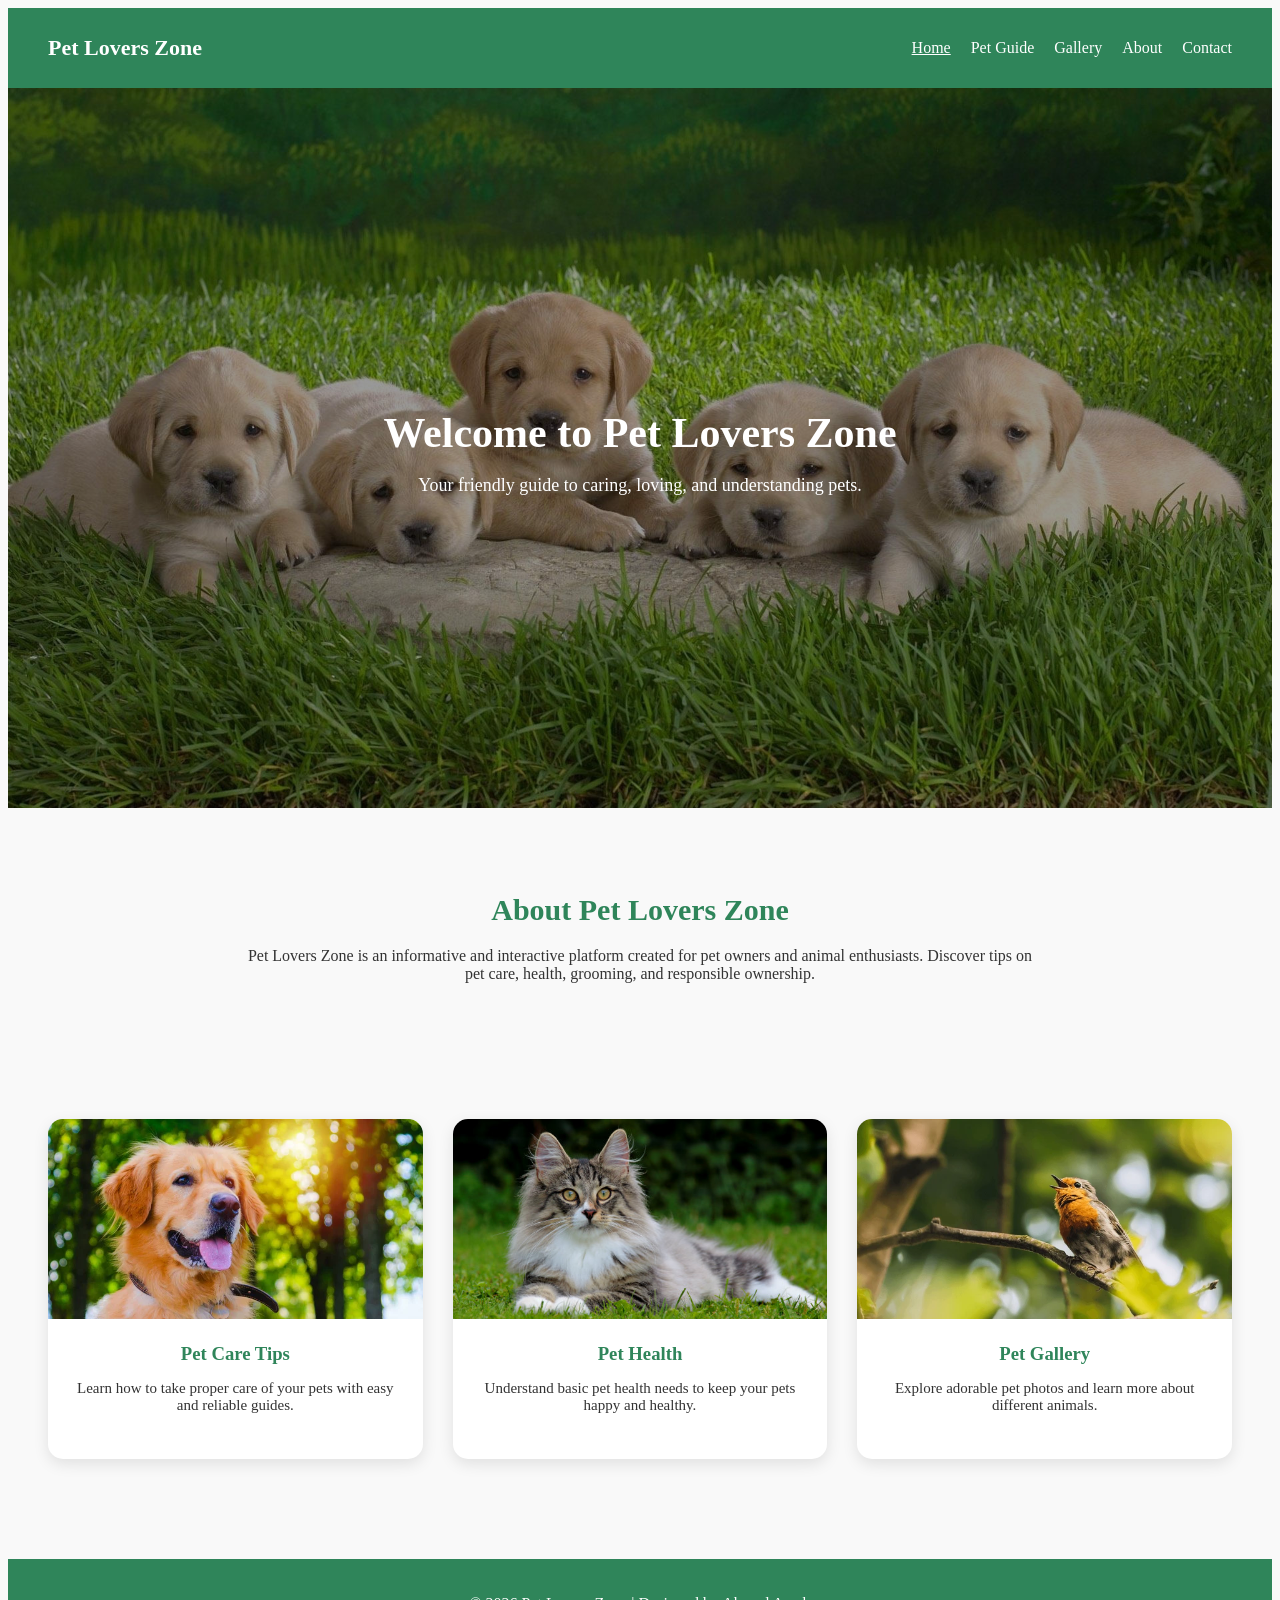
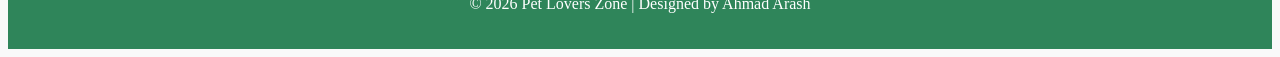
<file: index.html>
<!doctype html>
<html>
<head>
    <meta charset="UTF-8">
    <title>Pet Lovers Zone</title>
    <meta name="viewport" content="width=device-width, initial-scale=1.0">
    <link rel="stylesheet" href="style.css">
</head>
<body>

    <!-- HEADER -->
    <header>
        <div class="logo">Pet Lovers Zone</div>
        <nav>
            <ul>
                <li><a href="../index.html" class="active">Home</a></li>
                <li><a href="petguide.html">Pet Guide</a></li>
                <li><a href="gallery.html">Gallery</a></li>
            	<li><a href="about.html">About</a></li>
            	<li><a href="contact.html">Contact</a></li>
            </ul>
        </nav>
    </header>

    <!-- HERO / BANNER -->
    <section class="hero">
        <div class="hero-text">
            <h1>Welcome to Pet Lovers Zone</h1>
            <p>Your friendly guide to caring, loving, and understanding pets.</p>
        </div>
    </section>

    <!-- ABOUT SECTION -->
    <section class="about">
        <h2>About Pet Lovers Zone</h2>
        <p>
            Pet Lovers Zone is an informative and interactive platform created for pet owners 
            and animal enthusiasts. Discover tips on pet care, health, grooming, and responsible ownership.
        </p>
    </section>

    <!-- FEATURED SECTIONS -->
    <section class="features">
        <div class="feature-card">
            <img src="image/dog.jpg" alt="Dog">
            <h3>Pet Care Tips</h3>
            <p>Learn how to take proper care of your pets with easy and reliable guides.</p>
        </div>

        <div class="feature-card">
            <img src="image/cat.jpg" alt="Cat">
            <h3>Pet Health</h3>
            <p>Understand basic pet health needs to keep your pets happy and healthy.</p>
        </div>

        <div class="feature-card">
            <img src="image/bird.webp" alt="Bird">
            <h3>Pet Gallery</h3>
            <p>Explore adorable pet photos and learn more about different animals.</p>
        </div>
    </section>

    <!-- FOOTER -->
    <footer>
        <p>&copy; 2026 Pet Lovers Zone | Designed by Ahmad Arash</p>
    </footer>

</body>
</html>
</file>
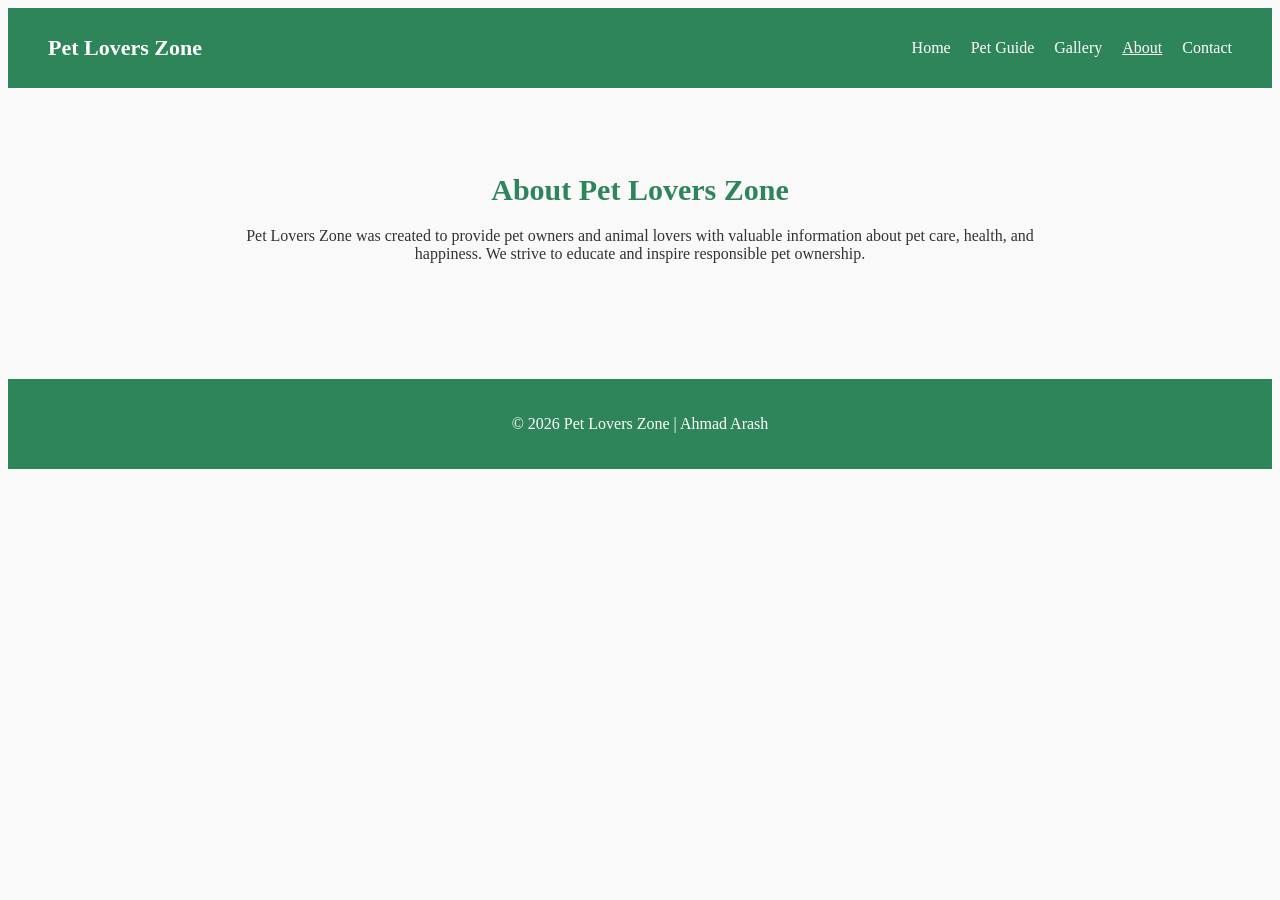
<file: about.html>
<!DOCTYPE html>
<html>
<head>
    <title>About - Pet Lovers Zone</title>
    <link rel="stylesheet" href="style.css">
</head>
<body>
<header>
    <div class="logo">Pet Lovers Zone</div>
    <nav>
        <ul>
            <li><a href="index.html">Home</a></li>
            <li><a href="petguide.html">Pet Guide</a></li>
            <li><a href="gallery.html">Gallery</a></li>
            <li><a href="about.html" class="active">About</a></li>
            <li><a href="contact.html">Contact</a></li>
        </ul>
    </nav>
</header>

<section class="about">
    <h2>About Pet Lovers Zone</h2>
    <p>
        Pet Lovers Zone was created to provide pet owners and animal lovers 
        with valuable information about pet care, health, and happiness. 
        We strive to educate and inspire responsible pet ownership.
    </p>
</section>

<footer>
    <p>&copy; 2026 Pet Lovers Zone | Ahmad Arash</p>
</footer>
</body>
</html>
</file>
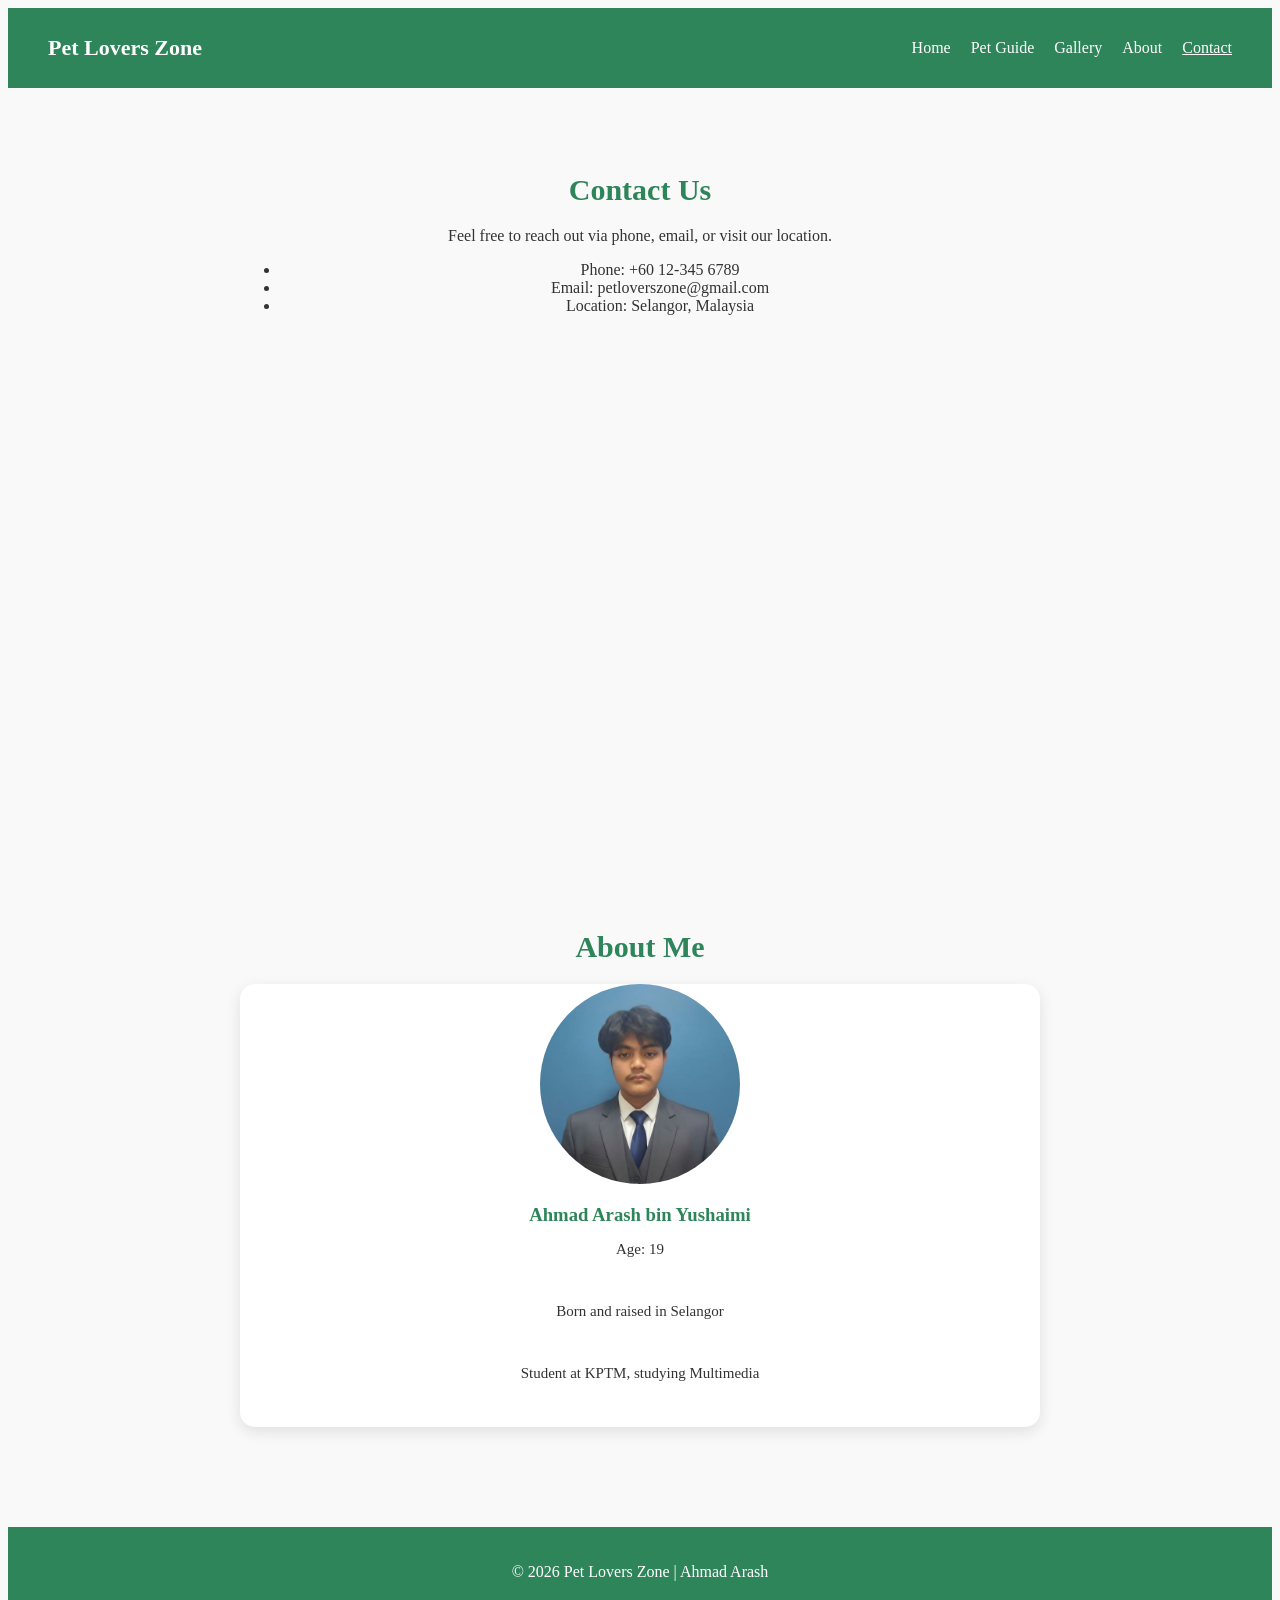
<file: contact.html>
<!DOCTYPE html>
<html>
<head>
    <title>Contact - Pet Lovers Zone</title>
    <link rel="stylesheet" href="style.css">
</head>
<body>
<header>
    <div class="logo">Pet Lovers Zone</div>
    <nav>
        <ul>
            <li><a href="index.html">Home</a></li>
            <li><a href="petguide.html">Pet Guide</a></li>
            <li><a href="gallery.html">Gallery</a></li>
            <li><a href="about.html">About</a></li>
            <li><a href="contact.html" class="active">Contact</a></li>
        </ul>
    </nav>
</header>

<section class="about">
    <h2>Contact Us</h2>
    <p>Feel free to reach out via phone, email, or visit our location.</p>
    <ul>
        <li>Phone: +60 12-345 6789</li>
        <li>Email: petloverszone@gmail.com</li>
        <li>Location: Selangor, Malaysia</li>
    </ul>
	<iframe src="https://www.google.com/maps/embed?pb=!1m18!1m12!1m3!1d1019768.884570118!2d100.72147060776065!3d3.2320094391534924!2m3!1f0!2f0!3f0!3m2!1i1024!2i768!4f13.1!3m3!1m2!1s0x31cc4252cdeb045f%3A0x26e1bee1215dfbb9!2sSelangor!5e0!3m2!1sen!2smy!4v1772645127783!5m2!1sen!2smy" width="600" height="450" style="border:0;" allowfullscreen="" loading="lazy" referrerpolicy="no-referrer-when-downgrade"></iframe>
</section>

<section class="about">
    <h2>About Me</h2>
    <div class="feature-card">
        <img src="image/Myself.jpg" alt="Ahmad Arash Profile" style="width:200px; height:200px; object-fit:cover; border-radius:50%; margin:auto; display:block;">
        <h3>Ahmad Arash bin Yushaimi</h3>
        <p>Age: 19</p>
        <p>Born and raised in Selangor</p>
        <p>Student at KPTM, studying Multimedia</p>
    </div>
</section>

<footer>
    <p>&copy; 2026 Pet Lovers Zone | Ahmad Arash</p>
</footer>
</body>
</html>
</file>
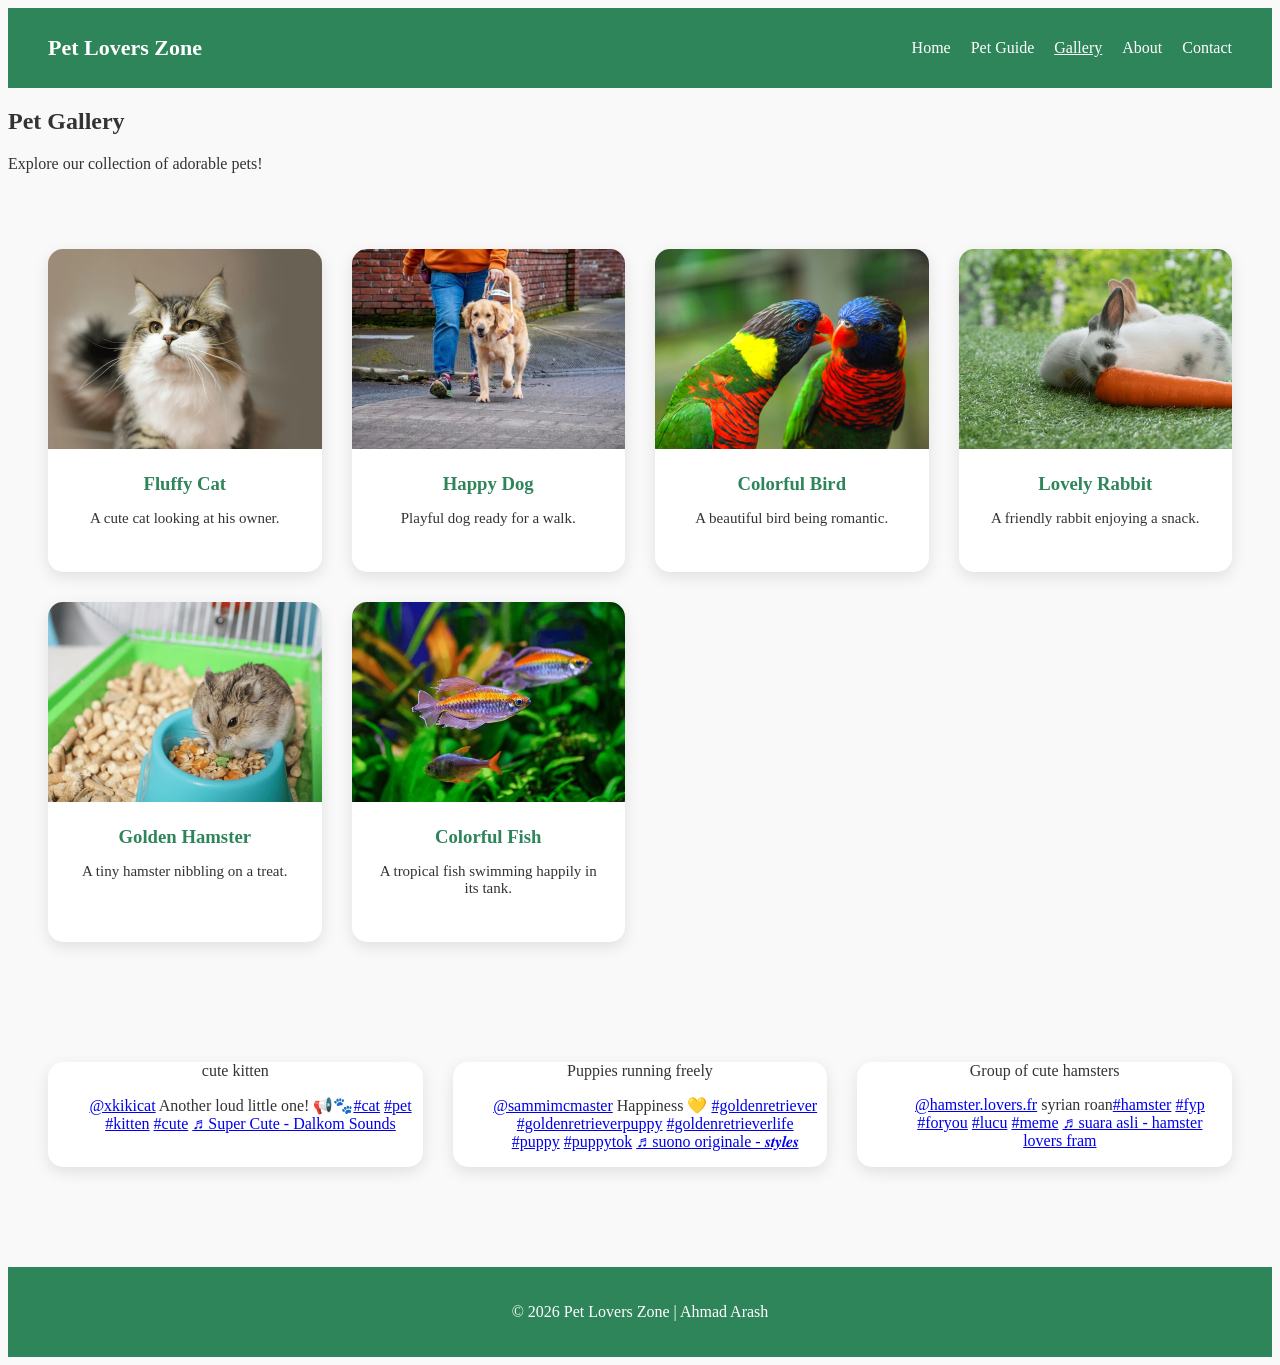
<file: gallery.html>
<!DOCTYPE html>
<html>
<head>
    <title>Gallery - Pet Lovers Zone</title>
    <link rel="stylesheet" href="style.css">
</head>
<body>
<header>
    <div class="logo">Pet Lovers Zone</div>
    <nav>
        <ul>
            <li><a href="index.html">Home</a></li>
            <li><a href="petguide.html">Pet Guide</a></li>
            <li><a href="gallery.html" class="active">Gallery</a></li>
            <li><a href="about.html">About</a></li>
            <li><a href="contact.html">Contact</a></li>
        </ul>
    </nav>
</header>

<section class="gallery">
    <h2>Pet Gallery</h2>
    <p>Explore our collection of adorable pets!</p>
    <div class="features">
        <div class="feature-card">
            <img src="image/gallery1.webp" alt="Pet 1">
            <h3>Fluffy Cat</h3>
            <p>A cute cat looking at his owner.</p>
        </div>
        <div class="feature-card">
            <img src="image/gallery2.webp" alt="Pet 2">
            <h3>Happy Dog</h3>
            <p>Playful dog ready for a walk.</p>
        </div>
        <div class="feature-card">
            <img src="image/gallery3.jpg" alt="Pet 3">
            <h3>Colorful Bird</h3>
            <p>A beautiful bird being romantic.</p>
        </div>
        <div class="feature-card">
            <img src="image/gallery4.webp" alt="Pet 4">
            <h3>Lovely Rabbit</h3>
            <p>A friendly rabbit enjoying a snack.</p>
        </div>
        <div class="feature-card">
            <img src="image/gallery5.webp" alt="Pet 5">
            <h3>Golden Hamster</h3>
            <p>A tiny hamster nibbling on a treat.</p>
        </div>
        <div class="feature-card">
            <img src="image/gallery6.webp" alt="Pet 6">
            <h3>Colorful Fish</h3>
            <p>A tropical fish swimming happily in its tank.</p>
        </div>
    </div>
	<section class="features">

  <!-- image cards -->
  <div class="feature-card">cute kitten<blockquote class="tiktok-embed" cite="https://www.tiktok.com/@xkikicat/video/7604833550541786388" data-video-id="7604833550541786388" style="max-width: 605px;min-width: 325px;" > <section> <a target="_blank" title="@xkikicat" href="https://www.tiktok.com/@xkikicat?refer=embed">@xkikicat</a> Another loud little one! 📢🐾<a title="cat" target="_blank" href="https://www.tiktok.com/tag/cat?refer=embed">#cat</a> <a title="pet" target="_blank" href="https://www.tiktok.com/tag/pet?refer=embed">#pet</a> <a title="kitten" target="_blank" href="https://www.tiktok.com/tag/kitten?refer=embed">#kitten</a> <a title="cute" target="_blank" href="https://www.tiktok.com/tag/cute?refer=embed">#cute</a> <a target="_blank" title="♬ Super Cute - Dalkom Sounds" href="https://www.tiktok.com/music/Super-Cute-7574312637342353424?refer=embed">♬ Super Cute - Dalkom Sounds</a> </section> </blockquote> <script async src="https://www.tiktok.com/embed.js"></script>
  </div>
  <div class="feature-card">Puppies running freely<blockquote class="tiktok-embed" cite="https://www.tiktok.com/@sammimcmaster/video/7252606662794661121" data-video-id="7252606662794661121" style="max-width: 605px;min-width: 325px;" > <section> <a target="_blank" title="@sammimcmaster" href="https://www.tiktok.com/@sammimcmaster?refer=embed">@sammimcmaster</a> Happiness 💛 <a title="goldenretriever" target="_blank" href="https://www.tiktok.com/tag/goldenretriever?refer=embed">#goldenretriever</a> <a title="goldenretrieverpuppy" target="_blank" href="https://www.tiktok.com/tag/goldenretrieverpuppy?refer=embed">#goldenretrieverpuppy</a> <a title="goldenretrieverlife" target="_blank" href="https://www.tiktok.com/tag/goldenretrieverlife?refer=embed">#goldenretrieverlife</a> <a title="puppy" target="_blank" href="https://www.tiktok.com/tag/puppy?refer=embed">#puppy</a> <a title="puppytok" target="_blank" href="https://www.tiktok.com/tag/puppytok?refer=embed">#puppytok</a> <a target="_blank" title="♬ suono originale - 𝒔𝒕𝒚𝒍𝒆𝒔" href="https://www.tiktok.com/music/suono-originale-7186721872423209734?refer=embed">♬ suono originale - 𝒔𝒕𝒚𝒍𝒆𝒔</a> </section> </blockquote> <script async src="https://www.tiktok.com/embed.js"></script>
  </div>
  <div class="feature-card">Group of cute hamsters<blockquote class="tiktok-embed" cite="https://www.tiktok.com/@hamster.lovers.fr/video/7584143376119778580" data-video-id="7584143376119778580" style="max-width: 605px;min-width: 325px;" > <section> <a target="_blank" title="@hamster.lovers.fr" href="https://www.tiktok.com/@hamster.lovers.fr?refer=embed">@hamster.lovers.fr</a> syrian roan<a title="hamster" target="_blank" href="https://www.tiktok.com/tag/hamster?refer=embed">#hamster</a> <a title="fyp" target="_blank" href="https://www.tiktok.com/tag/fyp?refer=embed">#fyp</a> <a title="foryou" target="_blank" href="https://www.tiktok.com/tag/foryou?refer=embed">#foryou</a> <a title="lucu" target="_blank" href="https://www.tiktok.com/tag/lucu?refer=embed">#lucu</a> <a title="meme" target="_blank" href="https://www.tiktok.com/tag/meme?refer=embed">#meme</a> <a target="_blank" title="♬ suara asli  - hamster lovers fram" href="https://www.tiktok.com/music/suara-asli-hamster-lovers-fram-7584143440317893397?refer=embed">♬ suara asli  - hamster lovers fram</a> </section> </blockquote> <script async src="https://www.tiktok.com/embed.js"></script>
  </div>

</section>
</section>

<footer>
    <p>&copy; 2026 Pet Lovers Zone | Ahmad Arash</p>
</footer>
</body>
</html>
</file>
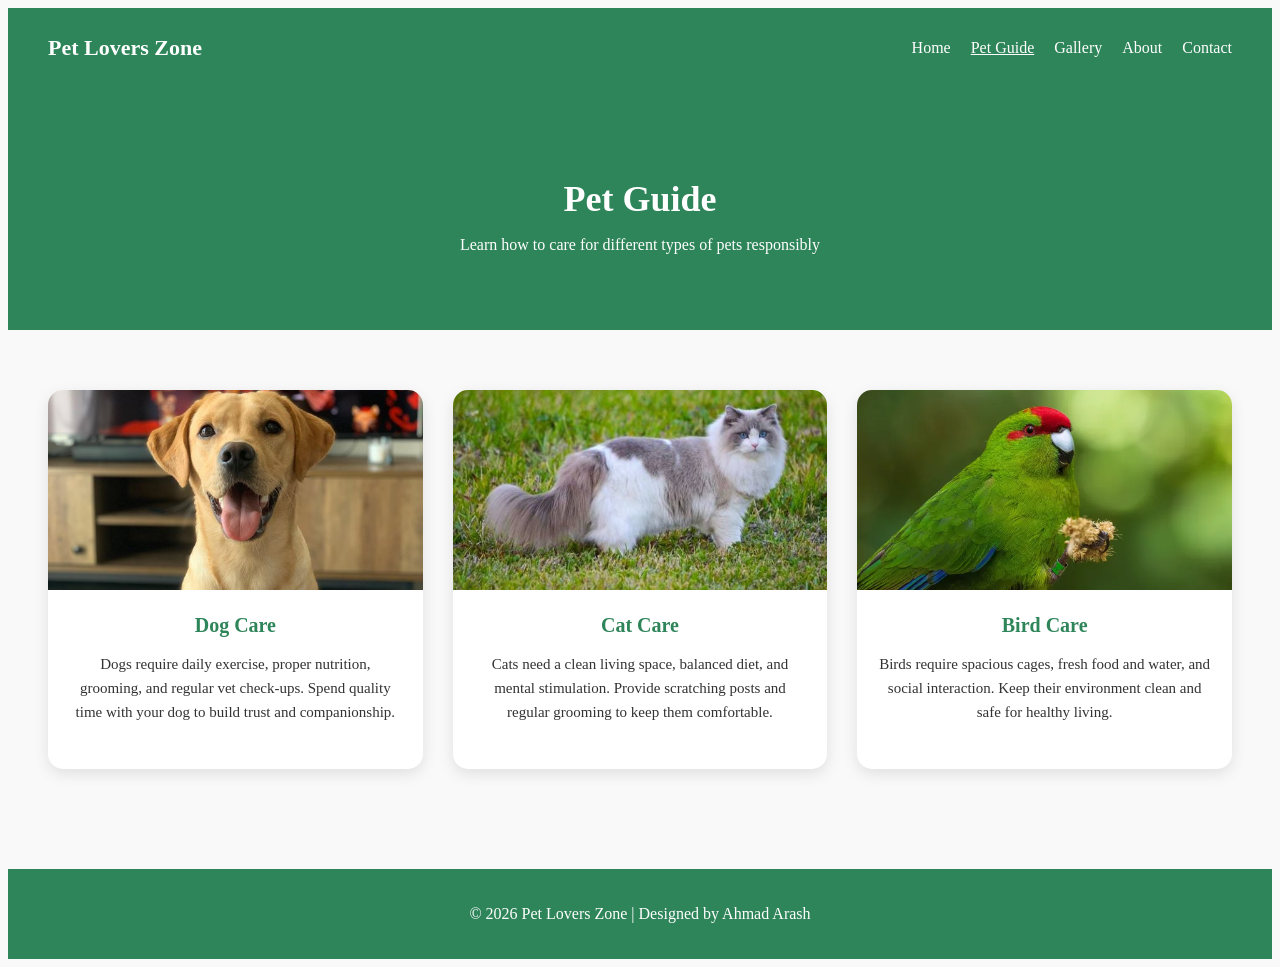
<file: petguide.html>
<!doctype html>
<html>
<head>
    <meta charset="UTF-8">
    <title>Pet Guide | Pet Lovers Zone</title>
    <meta name="viewport" content="width=device-width, initial-scale=1.0">
    <link rel="stylesheet" href="style.css">
</head>
<body>

    <!-- HEADER (SAME AS HOME) -->
    <header>
        <div class="logo">Pet Lovers Zone</div>
        <nav>
            <ul>
                <li><a href="index.html">Home</a></li>
                <li><a href="petguide.html" class="active">Pet Guide</a></li>
                <li><a href="gallery.html">Gallery</a></li>
            	<li><a href="about.html">About</a></li>
            	<li><a href="contact.html">Contact</a></li>
            </ul>
        </nav>
    </header>

    <!-- PAGE BANNER -->
    <section class="page-hero">
        <h1>Pet Guide</h1>
        <p>Learn how to care for different types of pets responsibly</p>
    </section>

    <section class="pet-guide">
        <div class="guide-card">
            <img src="image/dogpetguide.jpg" alt="Dog care">
            <h3>Dog Care</h3>
            <p>
                Dogs require daily exercise, proper nutrition, grooming, and regular vet check-ups.
                Spend quality time with your dog to build trust and companionship.
            </p>
        </div>

        <div class="guide-card">
            <img src="image/catpetguide.jpeg" alt="Cat care">
            <h3>Cat Care</h3>
            <p>
                Cats need a clean living space, balanced diet, and mental stimulation.
                Provide scratching posts and regular grooming to keep them comfortable.
            </p>
        </div>

        <div class="guide-card">
            <img src="image/birdpetguide.webp" alt="Bird care">
            <h3>Bird Care</h3>
            <p>
                Birds require spacious cages, fresh food and water, and social interaction.
                Keep their environment clean and safe for healthy living.
            </p>
        </div>
    </section>

    <footer>
        <p>&copy; 2026 Pet Lovers Zone | Designed by Ahmad Arash</p>
    </footer>

</body>
</html>
</file>
<file: style.css>
{
    margin: 0;
    padding: 0;
    box-sizing: border-box;
    font-family: Arial, Helvetica, sans-serif;
}

/* BODY */
body {
    background-color: #f9f9f9;
    color: #333;
}

/* HEADER */
header {
    background-color: #2f855a;
    color: white;
    padding: 15px 40px;
    display: flex;
    justify-content: space-between;
    align-items: center;
}

.logo {
    font-size: 22px;
    font-weight: bold;
}

nav ul {
    list-style: none;
    display: flex;
    gap: 20px;
}

nav ul li a {
    color: white;
    text-decoration: none;
    font-weight: 500;
}

nav ul li a:hover,
nav ul li a.active {
    text-decoration: underline;
}

/* HERO SECTION */
.hero {
    height: 80vh;
    background: linear-gradient(
        rgba(0, 0, 0, 0.4),
        rgba(0, 0, 0, 0.4)
    ),
    url("image/banner.jpg") center/cover no-repeat;
    display: flex;
    align-items: center;
    justify-content: center;
    text-align: center;
}

.hero-text {
    color: white;
    max-width: 600px;
}

.hero-text h1 {
    font-size: 42px;
    margin-bottom: 15px;
}

.hero-text p {
    font-size: 18px;
    margin-bottom: 25px;
}

.btn {
    background-color: #68d391;
    color: #1a202c;
    padding: 12px 25px;
    text-decoration: none;
    border-radius: 30px;
    font-weight: bold;
}

.btn:hover {
    background-color: #48bb78;
}

/* ABOUT */
.about {
    padding: 60px 40px;
    text-align: center;
    max-width: 800px;
    margin: auto;
}

.about h2 {
    font-size: 30px;
    margin-bottom: 20px;
    color: #2f855a;
}

/* FEATURES */
.features {
    display: grid;
    grid-template-columns: repeat(auto-fit, minmax(250px, 1fr));
    gap: 30px;
    padding: 60px 40px;
}

.feature-card {
    background: white;
    border-radius: 15px;
    overflow: hidden;
    box-shadow: 0 5px 15px rgba(0,0,0,0.1);
    text-align: center;
    transition: transform 0.3s;
}

.feature-card:hover {
    transform: translateY(-10px);
}

.feature-card img {
    width: 100%;
    height: 200px;
    object-fit: cover;
}

.feature-card h3 {
    margin: 20px 0 10px;
    color: #2f855a;
}

.feature-card p {
    padding: 0 20px 30px;
    font-size: 15px;
}

/* FOOTER */
footer {
    background-color: #2f855a;
    color: white;
    text-align: center;
    padding: 20px;
    margin-top: 40px;
}
.page-hero {
    background-color: #2f855a;
    color: white;
    padding: 60px 20px;
    text-align: center;
}

.page-hero h1 {
    font-size: 36px;
    margin-bottom: 10px;
}

.page-hero p {
    font-size: 16px;
}
/* TEXT INSIDE BANNER */
.page-hero-text {
    color: #ffffff;
    max-width: 700px;
    padding: 20px;
}

.page-hero-text h1 {
    font-size: 42px;
    margin-bottom: 10px;
}

.page-hero-text p {
    font-size: 18px;
    line-height: 1.6;
}

/* ===============================
   PET GUIDE CONTENT SECTION
   =============================== */

.pet-guide {
    display: grid;
    grid-template-columns: repeat(auto-fit, minmax(280px, 1fr));
    gap: 30px;
    padding: 60px 40px;
    background-color: #f9f9f9;
}

/* CARD */
.guide-card {
    background-color: #ffffff;
    border-radius: 15px;
    box-shadow: 0 5px 15px rgba(0,0,0,0.1);
    overflow: hidden;
    text-align: center;
    transition: transform 0.3s ease;
}

.guide-card:hover {
    transform: translateY(-8px);
}

/* CARD IMAGE */
.guide-card img {
    width: 100%;
    height: 200px;
    object-fit: cover;
}

/* CARD TEXT */
.guide-card h3 {
    margin: 20px 0 10px;
    color: #2f855a;
    font-size: 20px;
}

.guide-card p {
    padding: 0 20px 30px;
    font-size: 15px;
    line-height: 1.6;
    color: #333333;
}
</file>
